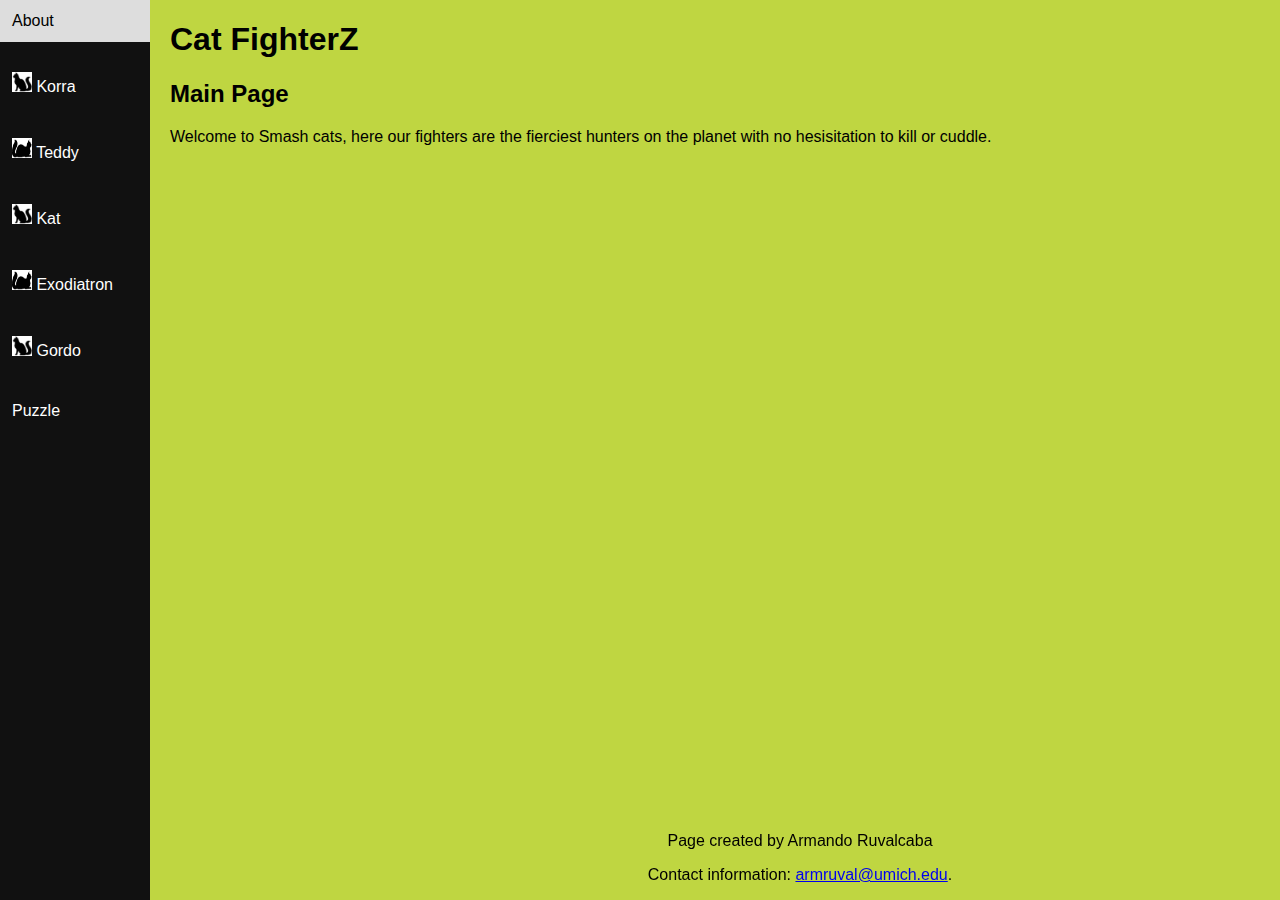
<file: index.html>
<!DOCTYPE html>
<html lang="en">
<head>
  <meta charset="UTF-8">
  <meta name="viewport" content="width=device-width, initial-scale=1.0">
  <meta http-equiv="X-UA-Compatible" content="ie=edge">
  <title>Document</title>
  <link rel="stylesheet" href="css/style.css" >
  <link rel="stylesheet" href="https://use.fontawesome.com/releases/v5.3.1/css/all.css" integrity="sha384-mzrmE5qonljUremFsqc01SB46JvROS7bZs3IO2EmfFsd15uHvIt+Y8vEf7N7fWAU" crossorigin="anonymous">
  <link rel="stylesheet" href="https://fonts.googleapis.com/css?family=Work+Sans" >
</head>
<body>
<header>
  <h1>Cat FighterZ</h1>

</header>


<div class="sidenav">
  <a href = "index.html"><i class="far fa-newspaper"></i> About</a> <br>
  <a href = "korra/korra.html">
	<img src="images/icons/White_Black_Cat_2.jpg" onmouseover="this.src='images/icons/White_Black_Cat_3.jpg'" onmouseout="this.src='images/icons/White_Black_Cat_2.jpg'" alt="image 1" width="20" height="20"/> Korra
  </a> <br>
  <a href = "teddy/teddy.html">
	<img src="images/icons/White_Black_Cat_4.jpg" onmouseover="this.src='images/icons/White_Black_Cat_5.jpg'" onmouseout="this.src='images/icons/White_Black_Cat_4.jpg'" alt="image 1" width="20" height="20"/> Teddy
  </a> <br>
  <a href = "kat/kat.html">
	<img src="images/icons/White_Black_Cat_2.jpg" onmouseover="this.src='images/icons/White_Black_Cat_3.jpg'" onmouseout="this.src='images/icons/White_Black_Cat_2.jpg'" alt="image 1" width="20" height="20"/> Kat
  </a> <br>
  <a href = "exodia/exodia.html">
	<img src="images/icons/White_Black_Cat_4.jpg" onmouseover="this.src='images/icons/White_Black_Cat_5.jpg'" onmouseout="this.src='images/icons/White_Black_Cat_4.jpg'" alt="image 1" width="20" height="20"/> Exodiatron
  </a> <br>
  <a href = "gordo/gordo.html">
	<img src="images/icons/White_Black_Cat_2.jpg" onmouseover="this.src='images/icons/White_Black_Cat_3.jpg'" onmouseout="this.src='images/icons/White_Black_Cat_2.jpg'" alt="image 1" width="20" height="20"/> Gordo
  </a> <br>
  <a href = "puzzle/puzzle.html">Puzzle</a> <br>
</div>


<div class="content">
  <h2>Main Page </h2>
  <p>Welcome to Smash cats, here our fighters are the fierciest hunters on the planet with no hesisitation to kill or cuddle. <br></p>
</div>

<footer>
 <p>Page created by Armando Ruvalcaba</p>
 <p>Contact information: <a href="mailto:armruval@umich.edu"> armruval@umich.edu</a>.</p>
</footer>
</body>
</html>
</file>
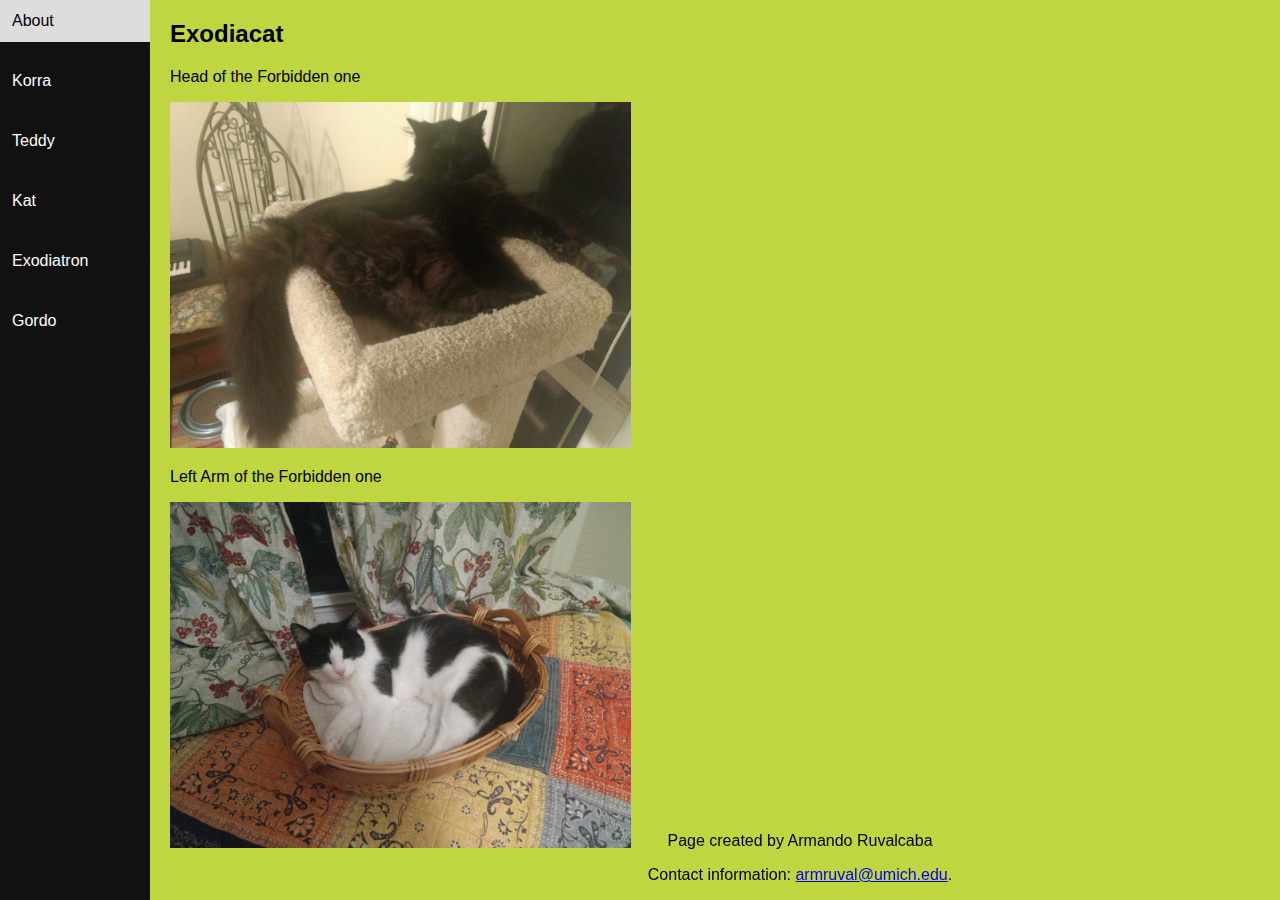
<file: exodia/exodia.html>
<!DOCTYPE html>
<html lang="en">
<head>
  <meta charset="UTF-8">
  <meta name="viewport" content="width=device-width, initial-scale=1.0">
  <meta http-equiv="X-UA-Compatible" content="ie=edge">
  <title>Document</title>
  <link rel="stylesheet" href="../css/style.css">
  <link rel="stylesheet" href="https://use.fontawesome.com/releases/v5.3.1/css/all.css" integrity="sha384-mzrmE5qonljUremFsqc01SB46JvROS7bZs3IO2EmfFsd15uHvIt+Y8vEf7N7fWAU" crossorigin="anonymous">
</head>
<body>
  <div class="sidenav">
    <a href = "../index.html"><i class="far fa-newspaper"></i> About</a> <br>
    <a href = "../korra/korra.html">Korra</a> <br>
    <a href = "../teddy/teddy.html">Teddy</a> <br>
    <a href = "../kat/kat.html">Kat</a> <br>
    <a href = "../exodia/exodia.html">Exodiatron</a> <br>
    <a href = "../gordo/gordo.html">Gordo</a> <br>
  </div>

  <div class="content">
    <h2> Exodiacat </h2>
  <p> Head of the Forbidden one <br></p>
  <img src="../images/exodia/head.jpg" alt="Head of the Forbidden one" height="346" width="461"> <br>

  <p> Left Arm of the Forbidden one <br></p>
  <img src="../images/exodia/larm.jpg" alt="Left Arm of the Forbidden one" height="346" width="461">
  </div>

  <footer>
   <p>Page created by Armando Ruvalcaba</p>
   <p>Contact information: <a href="mailto:armruval@umich.edu"> armruval@umich.edu</a>.</p>
  </footer>
</body>
</html>
</file>
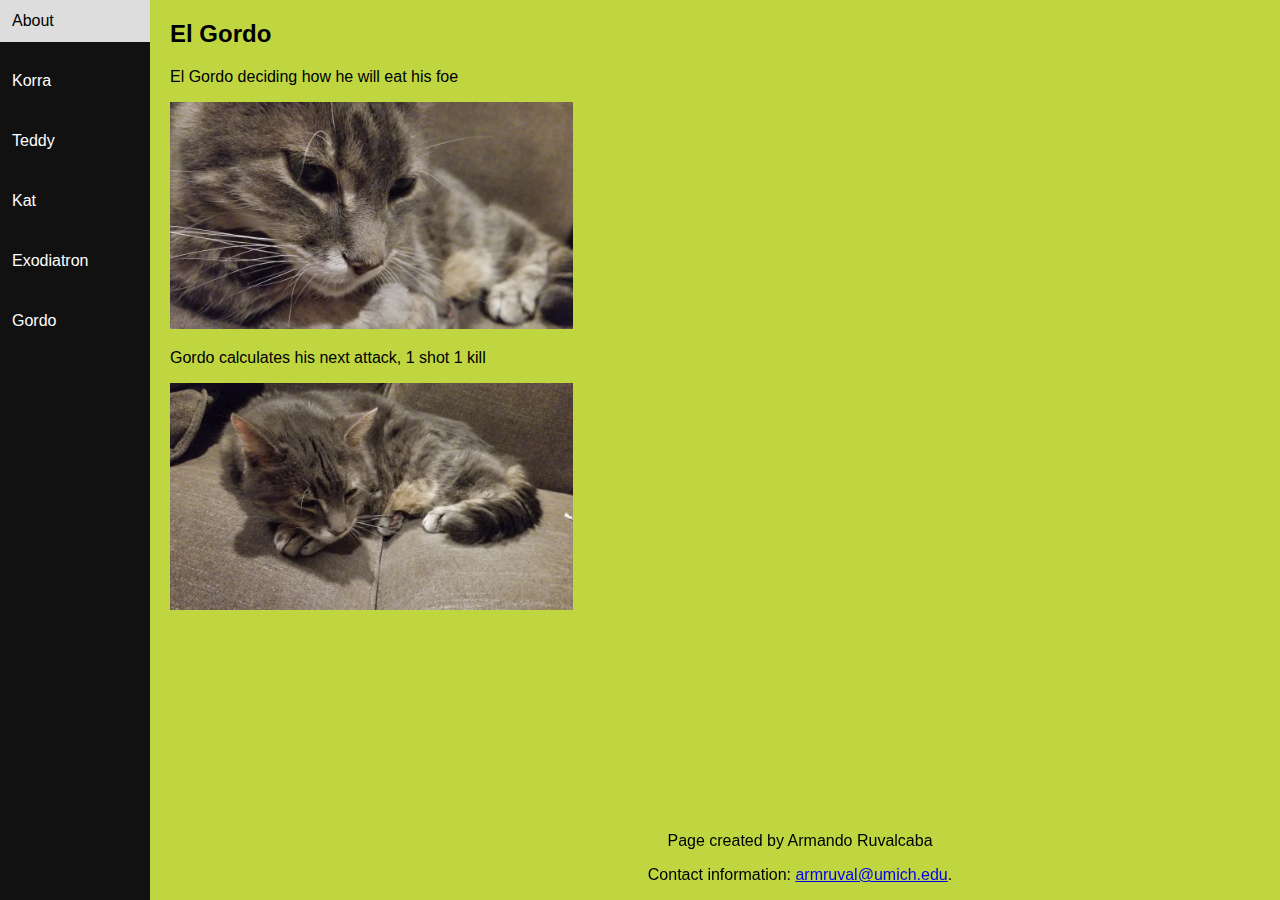
<file: gordo/gordo.html>
<!DOCTYPE html>
<html lang="en">
<head>
  <meta charset="UTF-8">
  <meta name="viewport" content="width=device-width, initial-scale=1.0">
  <meta http-equiv="X-UA-Compatible" content="ie=edge">
  <title>Document</title>
  <link rel="stylesheet" href="../css/style.css">
  <link rel="stylesheet" href="https://use.fontawesome.com/releases/v5.3.1/css/all.css" integrity="sha384-mzrmE5qonljUremFsqc01SB46JvROS7bZs3IO2EmfFsd15uHvIt+Y8vEf7N7fWAU" crossorigin="anonymous">
</head>
<body>
  <div class="sidenav">
    <a href = "../index.html"><i class="far fa-newspaper"></i> About</a> <br>
    <a href = "../korra/korra.html">Korra</a> <br>
    <a href = "../teddy/teddy.html">Teddy</a> <br>
    <a href = "../kat/kat.html">Kat</a> <br>
    <a href = "../exodia/exodia.html">Exodiatron</a> <br>
    <a href = "../gordo/gordo.html">Gordo</a> <br>
  </div>

  <div class="content">
    <h2>El Gordo</h2>
  <p> El Gordo deciding how he will eat his foe<br></p>
  <img src="../images/gordo/gordo3.jpg" alt="Gordo 3" height="227" width="403">

  <p> Gordo calculates his next attack, 1 shot 1 kill<br></p>
  <img src="../images/gordo/gordo1.jpg" alt="Gordo 1" height="227" width="403">
  </div>


<footer>
 <p>Page created by Armando Ruvalcaba</p>
 <p>Contact information: <a href="mailto:armruval@umich.edu"> armruval@umich.edu</a>.</p>
</footer>
</body>
</html>
</file>
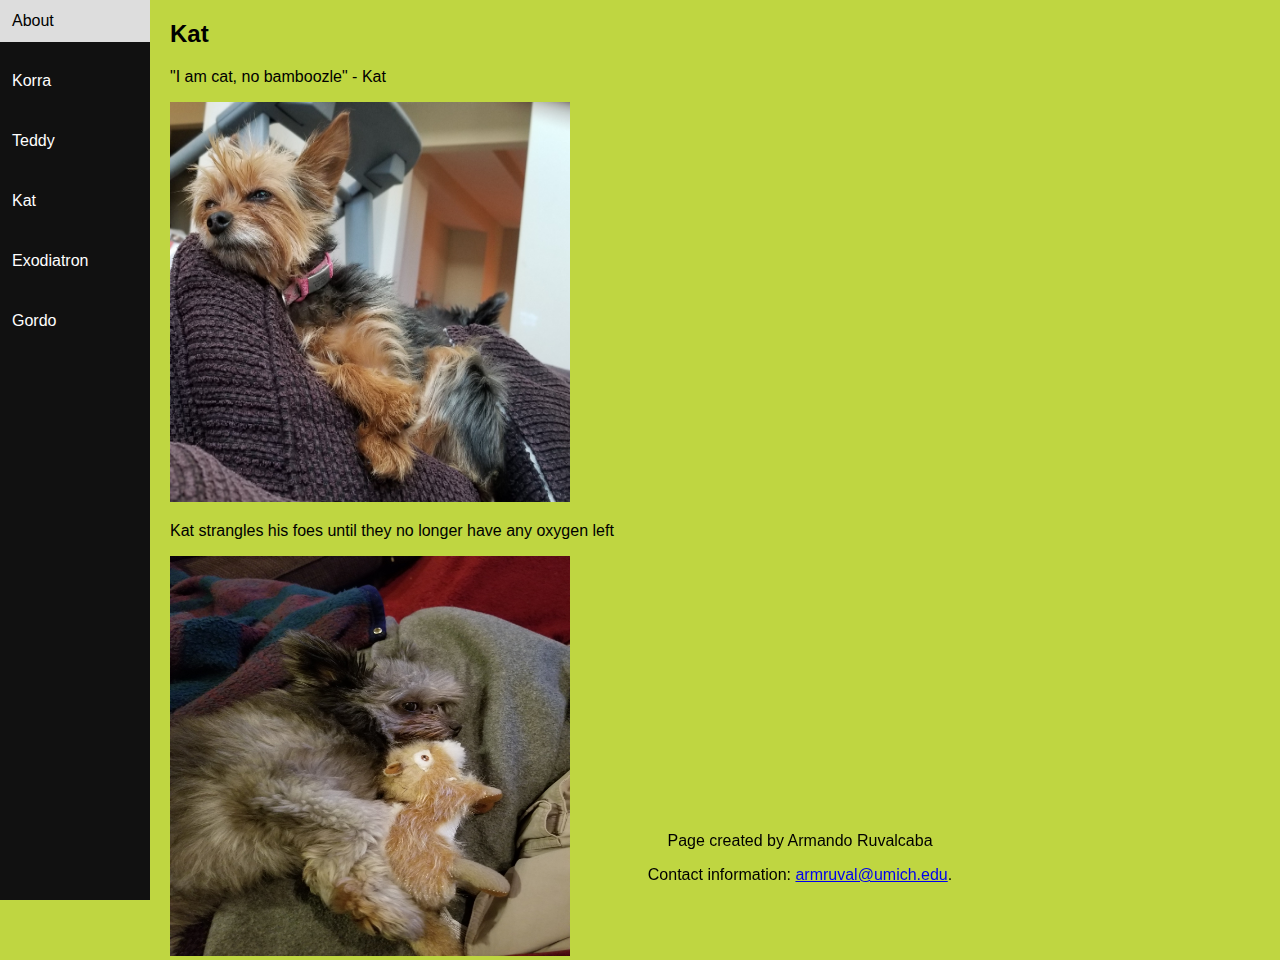
<file: kat/kat.html>
<!DOCTYPE html>
<html lang="en">
<head>
  <meta charset="UTF-8">
  <meta name="viewport" content="width=device-width, initial-scale=1.0">
  <meta http-equiv="X-UA-Compatible" content="ie=edge">
  <title>Document</title>
  <link rel="stylesheet" href="../css/style.css">
  <link rel="stylesheet" href="https://use.fontawesome.com/releases/v5.3.1/css/all.css" integrity="sha384-mzrmE5qonljUremFsqc01SB46JvROS7bZs3IO2EmfFsd15uHvIt+Y8vEf7N7fWAU" crossorigin="anonymous">
</head>
<body>
  <div class="sidenav">
    <a href = "../index.html"><i class="far fa-newspaper"></i> About</a> <br>
    <a href = "../korra/korra.html">Korra</a> <br>
    <a href = "../teddy/teddy.html">Teddy</a> <br>
    <a href = "../kat/kat.html">Kat</a> <br>
    <a href = "../exodia/exodia.html">Exodiatron</a> <br>
    <a href = "../gordo/gordo.html">Gordo</a> <br>
  </div>

  <div class="content">
    <h2>Kat</h2>
  <p> "I am cat, no bamboozle" - Kat  <br></p>
  <img src="../images/kat/kat1.jpg" alt="Kat 1" height="400" width="400"><br>

  <p> Kat strangles his foes until they no longer have any oxygen left <br></p>
  <img src="../images/kat/kat3.jpg" alt="Kat 3" height="400" width="400"><br>
    </div>

  <footer>
   <p>Page created by Armando Ruvalcaba</p>
   <p>Contact information: <a href="mailto:armruval@umich.edu"> armruval@umich.edu</a>.</p>
  </footer>
</body>
</html>
</file>
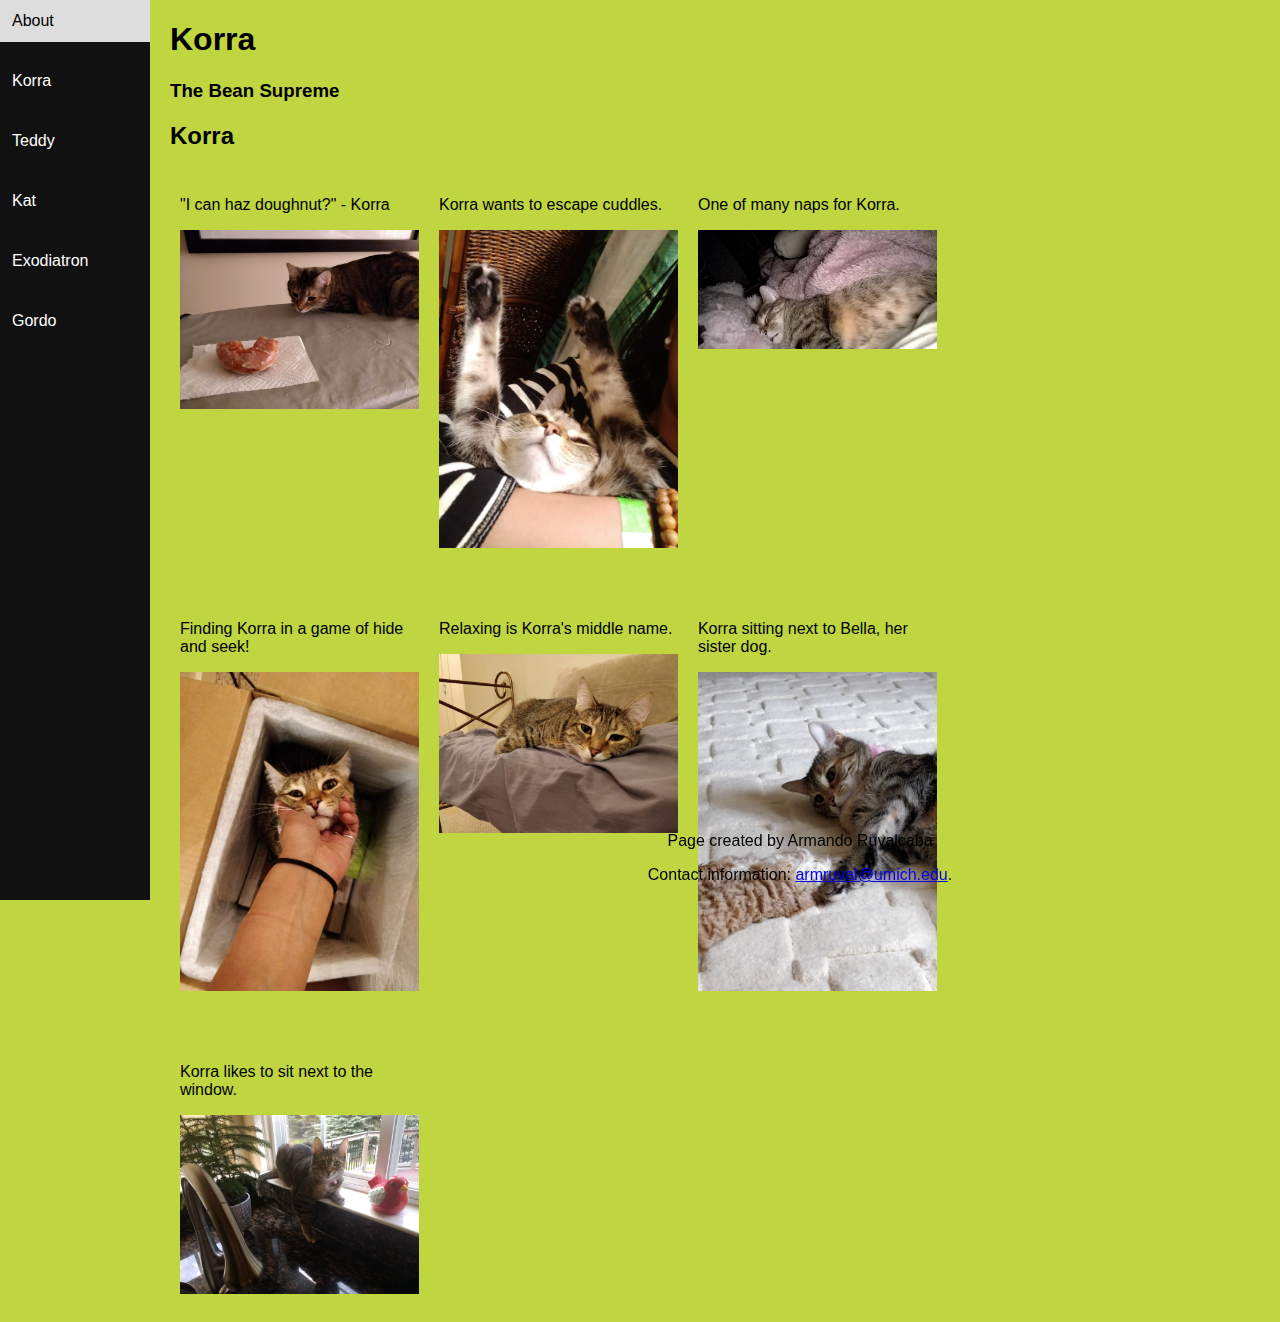
<file: korra/korra.html>
<!DOCTYPE html>
<html lang="en">
<head>
  <meta charset="UTF-8">
  <meta name="viewport" content="width=device-width, initial-scale=1.0">
  <meta http-equiv="X-UA-Compatible" content="ie=edge">
  <title>Document</title>
  <link rel="stylesheet" href="../css/style.css">
  <link rel="stylesheet" href="https://use.fontawesome.com/releases/v5.3.1/css/all.css" integrity="sha384-mzrmE5qonljUremFsqc01SB46JvROS7bZs3IO2EmfFsd15uHvIt+Y8vEf7N7fWAU" crossorigin="anonymous">
</head>

<body>
  <header>
    <h1>Korra</h1>
    <h3>The Bean Supreme</h3>
  </header>


  <div class="sidenav">
    <a href = "../index.html"><i class="far fa-newspaper"></i> About</a> <br>
    <a href = "../korra/korra.html">Korra</a> <br>
    <a href = "../teddy/teddy.html">Teddy</a> <br>
    <a href = "../kat/kat.html">Kat</a> <br>
    <a href = "../exodia/exodia.html">Exodiatron</a> <br>
    <a href = "../gordo/gordo.html">Gordo</a> <br>
  </div>
  
  <div class="content">
	<h2>Korra</h2>
	
	<div class="row">
		<div class="column">
			<p> "I can haz doughnut?" - Korra  <br></p>
			<img src="../images/korra/korra1.jpg" alt="Korra 1" height="400" width="400" class="img-responsive"><br>
		</div>
		<div class="column">
			<p> Korra wants to escape cuddles. <br></p>
			<img src="../images/korra/korra2.jpg" alt="Kat 3" height="400" width="400" class="img-responsive"><br>
		</div>
		<div class="column">
			<p> One of many naps for Korra. <br></p>
			<img src="../images/korra/korra3.jpg" alt="Kat 3" height="400" width="400" class="img-responsive"><br>
		</div>
	</div>
	<br>
	<div class="row">
		<div class="column">
			<p> Finding Korra in a game of hide and seek! <br></p>
			<img src="../images/korra/korra4.jpg" alt="Kat 3" height="400" width="400" class="img-responsive"><br>
		</div>
		<div class="column">
			<p> Relaxing is Korra's middle name. <br></p>
			<img src="../images/korra/korra5.jpg" alt="Kat 3" height="400" width="400" class="img-responsive"><br>
		</div>
		<div class="column">
			<p>  Korra sitting next to Bella, her sister dog. <br></p>
			<img src="../images/korra/korra6.jpg" alt="Kat 3" height="400" width="400" class="img-responsive"><br>
		</div>
	</div>
	<br>
	<div class="row">
		<div class="column">
			<p> Korra likes to sit next to the window. <br></p>
			<img src="../images/korra/korra7.jpg" alt="Kat 3" height="400" width="400" class="img-responsive"><br>
		</div>
	</div>
  </div>
<footer>
 <p>Page created by Armando Ruvalcaba</p>
 <p>Contact information: <a href="mailto:armruval@umich.edu"> armruval@umich.edu</a>.</p>
</footer>

</body>
</html>
</file>
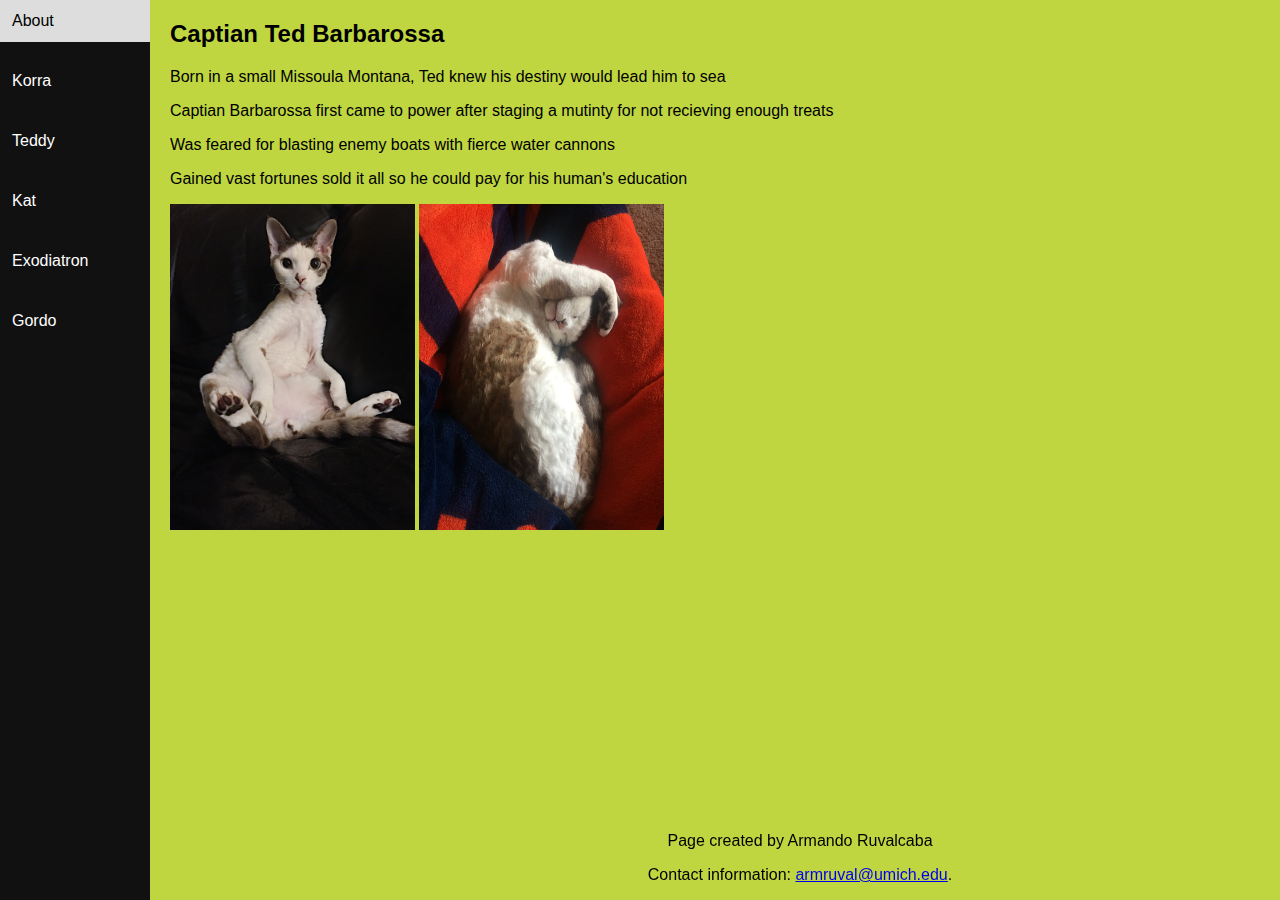
<file: teddy/teddy.html>
<!DOCTYPE html>
<html lang="en">
<head>
  <meta charset="UTF-8">
  <meta name="viewport" content="width=device-width, initial-scale=1.0">
  <meta http-equiv="X-UA-Compatible" content="ie=edge">
  <title>Document</title>
  <link rel="stylesheet" href="../css/style.css">
  <link rel="stylesheet" href="https://use.fontawesome.com/releases/v5.3.1/css/all.css" integrity="sha384-mzrmE5qonljUremFsqc01SB46JvROS7bZs3IO2EmfFsd15uHvIt+Y8vEf7N7fWAU" crossorigin="anonymous">
</head>
<body>
  <div class="sidenav">
    <a href = "../index.html"><i class="far fa-newspaper"></i> About</a> <br>
    <a href = "../korra/korra.html">Korra</a> <br>
    <a href = "../teddy/teddy.html">Teddy</a> <br>
    <a href = "../kat/kat.html">Kat</a> <br>
    <a href = "../exodia/exodia.html">Exodiatron</a> <br>
    <a href = "../gordo/gordo.html">Gordo</a> <br>
  </div>

  <div class="content">
    <h2>Captian Ted Barbarossa</h2>
  <p> Born in a small Missoula Montana, Ted knew his destiny would lead him to sea  <br></p>
  <p> Captian Barbarossa first came to power after staging a mutinty for not recieving enough treats  <br></p>
  <p>  Was feared for blasting enemy boats with fierce water cannons  <br></p>
  <p>  Gained vast fortunes sold it all so he could pay for his human's education  <br></p>
  <img src="../images/teddy/teddy1.jpg" alt="Teddy 1" height="326" width="245">
  <img src="../images/teddy/teddy2.jpg" alt="Teddy 2" height="326" width="245">
  </div>

  <footer>
   <p>Page created by Armando Ruvalcaba</p>
   <p>Contact information: <a href="mailto:armruval@umich.edu"> armruval@umich.edu</a>.</p>
  </footer>
</body>
</html>
</file>
<file: css/style.css>
* {
    box-sizing: border-box;
}
.content{
    -webkit-flex: 0; /* Safari 6.1+ */
    -ms-flex: 0; /* IE 10 */
    flex: 0;
}
.gallery{
  display:flex;
  align-items: flex-start;
  flex-wrap: wrap;
  margin-left:auto;
  padding-left: 170px; /* 150px + 20px padding*/
}

header {
    margin-left: 150px;
    padding-left: 20px;
}

/* Custom Font per fighter later? */
body {


    background-color: #BFD641;
	background-attachment: fixed;
    background-position: right bottom; /* Center the image */
    background-repeat: no-repeat; /* Do not repeat the image */
    height: 100%; /* You must set a specified height */
    margin: 0;
    font-family: "Comic Sans MS", cursive, sans-serif;
}
.container {
  position: relative;
}

.bottomright {
  position: absolute;
  bottom: 8px;
  right: 16px;
  font-size: 18px;
}

/* Navigation Bar template, Cgange height/width to work for mobile */
.sidenav {
    height: 100%;
    width: 150px;
    position: fixed;
    z-index: 1;
    top: 0;
    left: 0;
    background-color: #111;
    overflow-x: hidden;
}


/* Navigation Links, shouldn't need editing to work on mobile*/
.sidenav a {
    color: white;
    padding: 12px;
    text-decoration: none;
    display: block;
}

/* Turn background white and text white when hover */
.sidenav a:hover {
    background-color: #ddd;
    color: black;
}

/* Content with padding for sidenav, update padding = sidenav */
.content {
    margin-left: 150px;
    padding-left: 20px;
}

footer {
    position: fixed;
    left: 0;
    bottom: 0;
    width: 100%;
    text-align: center;
    margin-left: 150px;
    padding-left: 20px;
}

.img-responsive {
	display: block;
	max-width: 100%;
	height: auto;
}

.column {
	width: 33.33%;
	float: left;
	padding: 10px;
}

.row {
	width: 70%;
}

/* Clear floats after the columns */
.row:after {
  content: "";
  display: table;
  clear: both;
}

/* Mobile */
@media only all and (max-width: 780px) {
	.sidenav {
		width: auto;
	}
	
	.column {
		width: 100%;
		float: none;
	}
}
</file>
